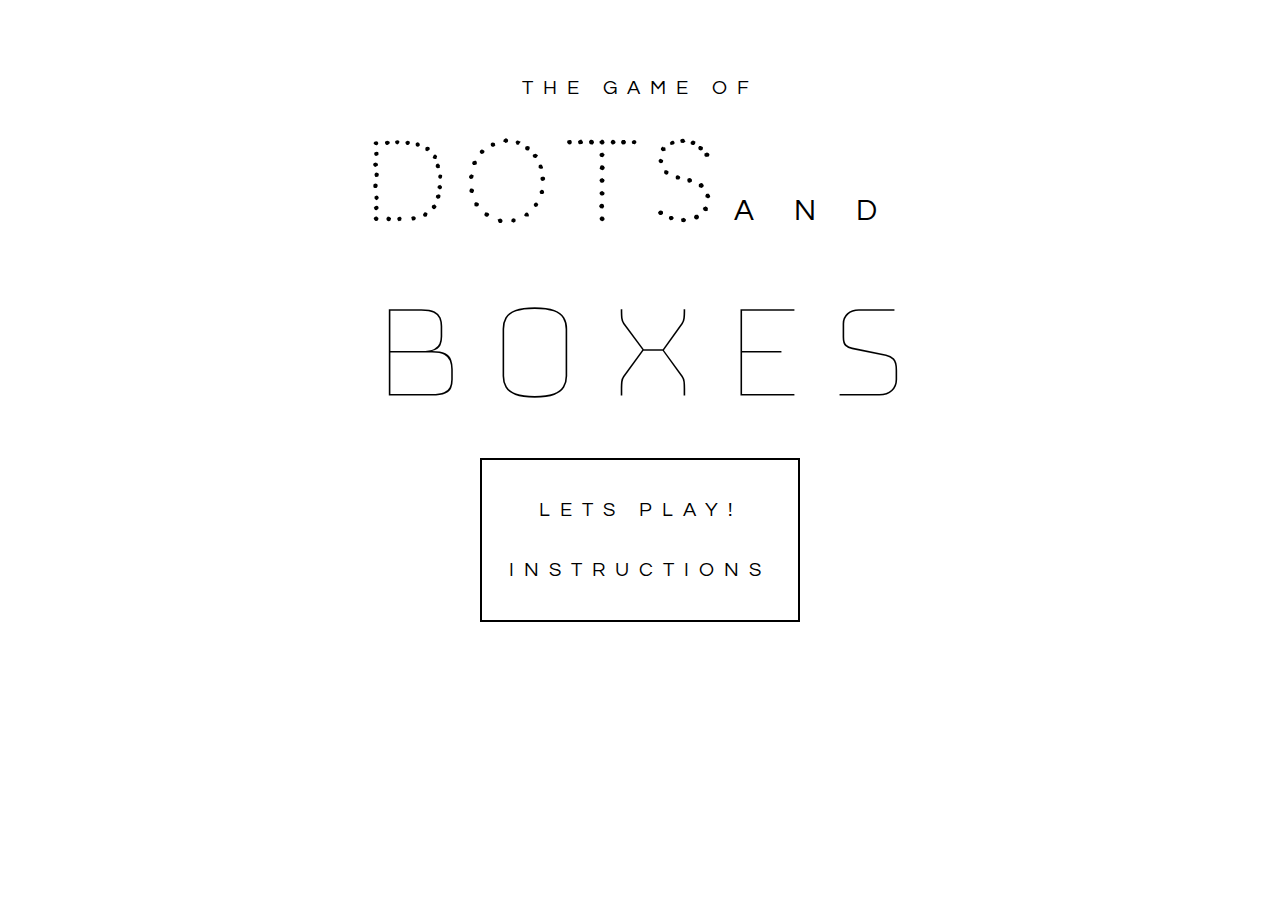
<file: index.html>
<!DOCTYPE html>
<html lang="en">
<head>
  <meta charset="UTF-8">
  <title>Dots and Boxes Game</title>
  <link href="https://fonts.googleapis.com/css?family=Bungee+Hairline|Codystar|Geostar+Fill|Megrim|Monofett|Questrial" rel="stylesheet">
  <link rel="stylesheet" href="css/main.css">
</head>
<body>
  <header>
      <div id="game">THE GAME OF</div>
      <div id="dots">DOTS</div>
      <div id="and">AND</div>
      <div id="boxes">BOXES</div>
  </header>

  <main>
   <div id ="play" class="sliding-u-r-l"><a href="gamepage.html">LETS PLAY!</a></div>
    <div id="instruct"><a href="instructions.html">INSTRUCTIONS</a></div>
  </main>

</body>
</html>
</file>
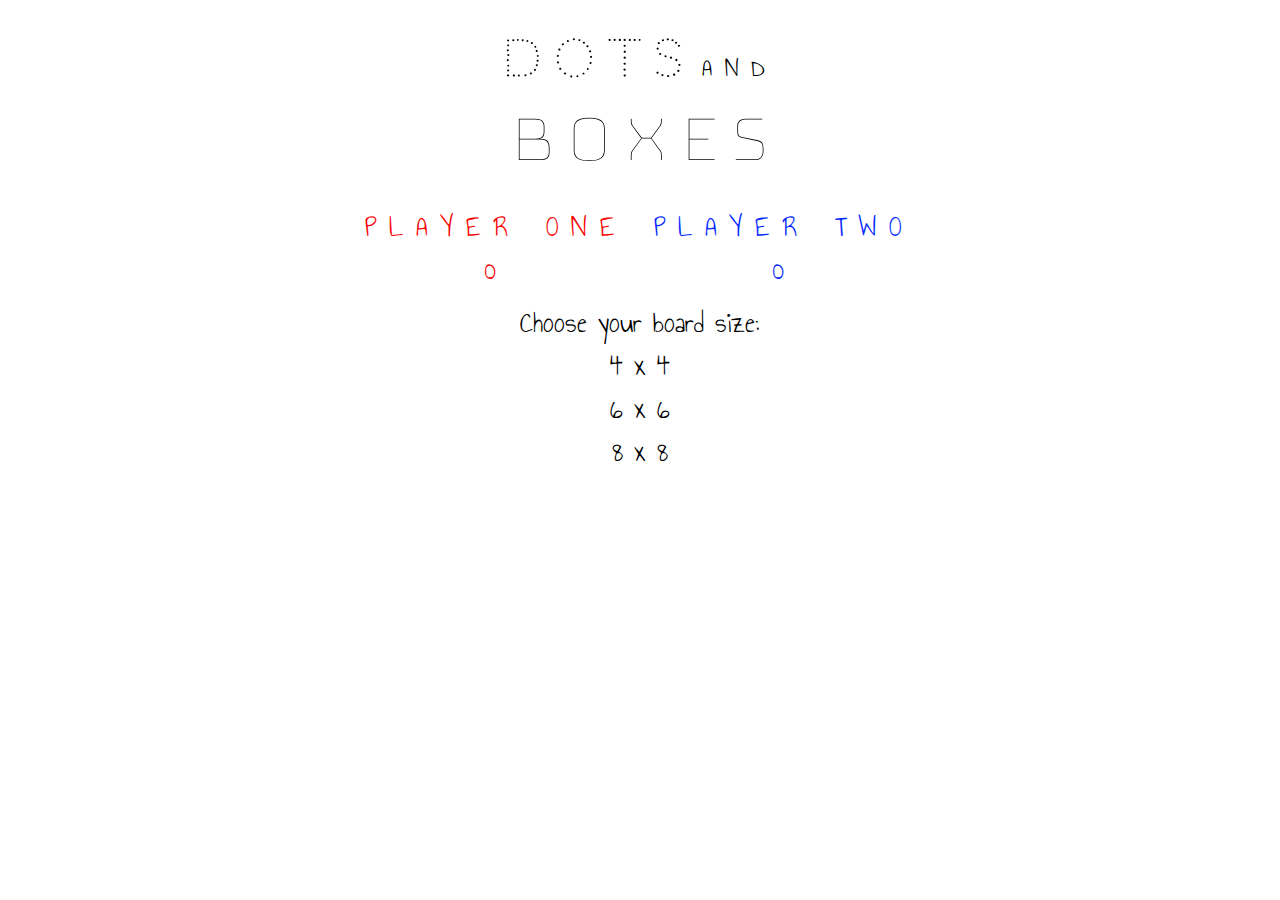
<file: game-page.html>
<!DOCTYPE html>
<html lang="en">
<head>
  <meta charset="UTF-8">
  <title>Dots and Boxes Game</title>
  <link href="https://fonts.googleapis.com/css?family=Bungee+Hairline|Codystar|Annie+Use+Your+Telescope|Megrim|Monofett|Questrial|Reenie+Beanie|Nothing+You+Could+Do" rel="stylesheet">
  <link rel="stylesheet" href="css/game-page.css">
  <script src="https://code.jquery.com/jquery-2.2.4.min.js"></script>
</head>
<body>
  <header>
    <a href="index.html">
      <div id="dots">DOTS</div>
      <div id="and">AND</div>
      <div id="boxes">BOXES</div>
    </a>
  </header>
  <main>
    <div class="player">
      <div id="p1">PLAYER ONE</div>
      <div id="s1" class="score">0</div>
    </div>
    <div class="player">
      <div id="p2">PLAYER TWO</div>
      <div id="s2" class="score">0</div>
    </div>
    <div id = "board-size-options">
      <div class="play">Choose your board size:</div>
          <div id="four" class="bs">4 x 4</div>
          <div id="six" class="bs">6 x 6</div>
          <div id="eight" class="bs">8 x 8</div>
    </div>
    <div id="win-message">
      <div id="message"></div>
      <div id="playAgain"></div>
    </div>
    <div id="board">
      <table id="table">
      </table>
    </div>
  </main>
  <script src="js/game-page.js"></script>
</body>
</html>
</file>
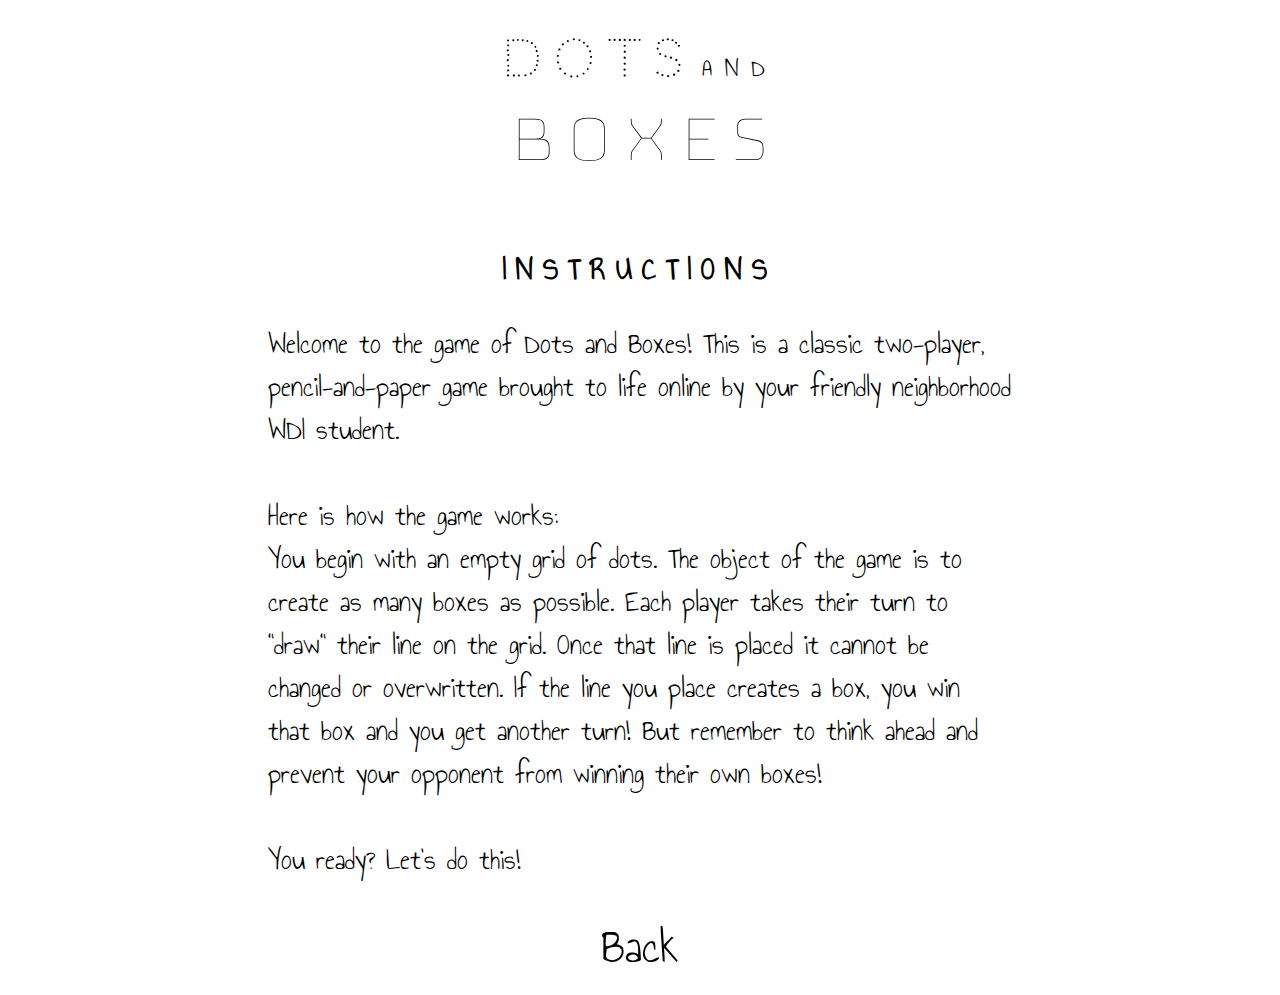
<file: instructions.html>
<!DOCTYPE html>
<html>
<head>
  <meta charset="utf-8">
  <meta http-equiv="X-UA-Compatible" content="IE=edge">
  <title></title>
  <link href="https://fonts.googleapis.com/css?family=Bungee+Hairline|Codystar|Annie+Use+Your+Telescope|Megrim|Monofett|Questrial|Reenie+Beanie" rel="stylesheet">
  <link rel="stylesheet" href="css/game-page.css">
</head>
<body>
   <header>
    <a href="index.html">
      <div id="dots">DOTS</div>
      <div id="and">AND</div>
      <div id="boxes">BOXES</div>
      <div id="turnMessage"></div>
    </a>
  </header>
  <main>
    <h1>INSTRUCTIONS</h1>
    <div id='instruct'>
      <p>Welcome to the game of Dots and Boxes! This is a classic two-player, pencil-and-paper game brought to life online by your friendly neighborhood WDI student. <br><br>
      Here is how the game works:<br>
      You begin with an empty grid of dots. The object of the game is to create as many boxes as possible. Each player takes their turn to "draw" their line on the grid. Once that line is placed it cannot be changed or overwritten. If the line you place creates a box, you win that box and you get another turn! But remember to think ahead and prevent your opponent from winning their own boxes!<br><br>
      You ready? <a href='game-page.html'>Let's do this!</a></p>
    </div>
    <div id="backbtn"><a href="index.html">Back</a></div>
  </main>
</body>
</html>
</file>
<file: css/main.css>
* {
  box-sizing: border-box;
}

body{
  /*border: solid 2px red;*/
}

header {
  margin: auto;
  text-align: center;
  position: relative;
  /*border: black solid 2px;*/
  width: 600px;
  padding-top: 70px;
}

#game {
  font-family: 'Questrial', cursive;
  font-size: 20px;
  letter-spacing: 10px;
  text-align: center;
  display: inline-block;
  padding-bottom: 20px;
}

#dots {
  font-family:'Codystar', cursive;
  font-size: 110px;
  letter-spacing: 15px;
  /*border: solid 2px red;*/
  display: inline-block;
  text-align: center;
}

#boxes{
  font-family: 'Bungee Hairline', cursive;
  font-size: 160px;
  padding: 0;
  margin-top: 0;
  /*border: solid 2px red;*/
  display: inline-block;
  text-align: center;
}

#and {
  font-family: 'Questrial', cursive;
  font-size: 30px;
  letter-spacing: 40px;
  /*border: solid 2px red;*/
  display: inline-block;
  text-align: center;
}

main{
  margin: auto;
  width: 20em;
  border: solid 2px black;
  /*border-radius: 50%;*/
  text-align: center;
  overflow: auto;
}

#play{
  font-family: 'Questrial', cursive;
  font-size: 20px;
  letter-spacing: 10px;
  text-align: center;
  margin: 40px 20px 20px 20px;
}

#instruct {
  font-family: 'Questrial', cursive;
  font-size: 20px;
  letter-spacing: 10px;
  text-align: center;
  margin: 40px 20px 40px 20px;
}

a {
  text-decoration: none;
  color: black;
}

a:hover {
  color: #7300F6;
}

.sliding-u-l-r {
    text-decoration: none;
    display: inline-block;
    border-bottom: 3px solid black;
    width: 0px;
    transition: 0.5s ease;
    white-space: nowrap;
    height: 25px;
}

/*.sliding-u-l-r:hover {
    border-bottom: 3px solid blue;
    width: 200px;
}
*/



@media screen and (max-width: 550px){
  header{

  }
}
</file>
<file: css/game-page.css>
* {
  box-sizing: border-box;
  font-family: 'Annie Use Your Telescope', cursive;
}

a {
  text-decoration: none;
  color: black;
}

div.bs:hover, a:hover {
  color: #7300F6;
  cursor: pointer;
}

html {
  background: url('http://i.imgur.com/OtxkMsF.jpg') no-repeat center center fixed;
  -webkit-background-size: cover;
  -moz-background-size: cover;
  -o-background-size: cover;
  background-size: cover;
}

#board-size-options {
  width: 40%;
  font-family: 'Questrial', cursive;
  font-size: 3vw;
  text-align: center;
  margin: auto;
}

header {
  margin: auto;
  text-align: center;
  width: 40%;
  padding-top: 20px;
}

#dots {
  font-family:'Codystar', cursive;
  font-size: 4vw;
  text-align: center;
  letter-spacing: 1vw;
  display: inline-block;
}

#boxes{
  font-family: 'Bungee Hairline', cursive;
  font-size: 6vw;
  padding: 0;
  text-align: center;
}

#and{
  font-size: 2vw;
  letter-spacing: 1vw;
  text-align: center;
  display: inline-block;
}

#turnMessage{
  font-size: 20px;
  letter-spacing: 5px;
  text-align: center;
  padding: 15px;
}

#win-message{
  font-size: 30px;
  letter-spacing: 5px;
  text-align: center;
  padding: 15px 15px 30px;
  display: inline;
}

#playAgain:hover {
  color: #7300F6;
  cursor: pointer;
}

#table {
  margin: auto;
  padding: 15px;
}

td {
  padding: 0;
  text-align: center;
  font-family: none;
}

div.box {
  width: 50px;
  height: 50px;
  padding: 0;
  background-color: transparent;
}

main{
  margin: auto;
  width: 80%;
  text-align: center;
  padding: 5px;
}

#board {
  margin: 0 auto 100px;
}

div.player {
  display: inline-block;
  font-family: 'Questrial', cursive;
  letter-spacing: 1vw;
  font-size: 3.5vw;
  text-align: center;
  margin: 10px;
}

#p1, #s1 {
  color: #F60303;
}

#score {
  padding: 10px;
}

#p2, #s2 {
  color: #042AFF;
}

div .line {
  background-color: transparent;
  padding: 0;
  margin: auto;
}

div .line:hover{
  cursor: pointer;
}

div .h {
  width: 50px;
  height: 4px;
}

div .v {
  width: 4px;
  height: 50px;
}

div #square {
  background-color: none;
}

/*INSUTRCTIONS PAGE CSS*/
h1{
  letter-spacing: 10px;
  text-align: center;
}

#instruct {
  width: 85%;
  margin: auto;
}

p{
  font-size: 30px;
  text-align: left;
}

#backbtn a{
  font-size: 50px;
  text-decoration: none;
  color: black;
}

#backbtn a:hover{
  color: #7300F6;
}

/*ABOUT PAGE CSS*/
img.aboutPic {
  width: 200px;
  height: 200px;
  object-fit:cover;
  border-radius: 50%;
}

/*RESPONSIVE CSS*/
@media screen and (max-width: 800px){
  header{
    width: 300px;
  }

  #dots {
    font-size: 31px;
  }

  #and {
    font-size: 16px;
  }

  #boxes {
    font-size: 48px;
  }
}

@media screen and (max-width: 800px){
  main {
    width: 100%;
  }

  #board-size-options, div.player {
    font-size: 24px;
  }
}

@media screen and (min-width: 800px){
  main {
    width: 70%;
  }

  #board-size-options, div.player {
    font-size: 30px;
  }
}
</file>
